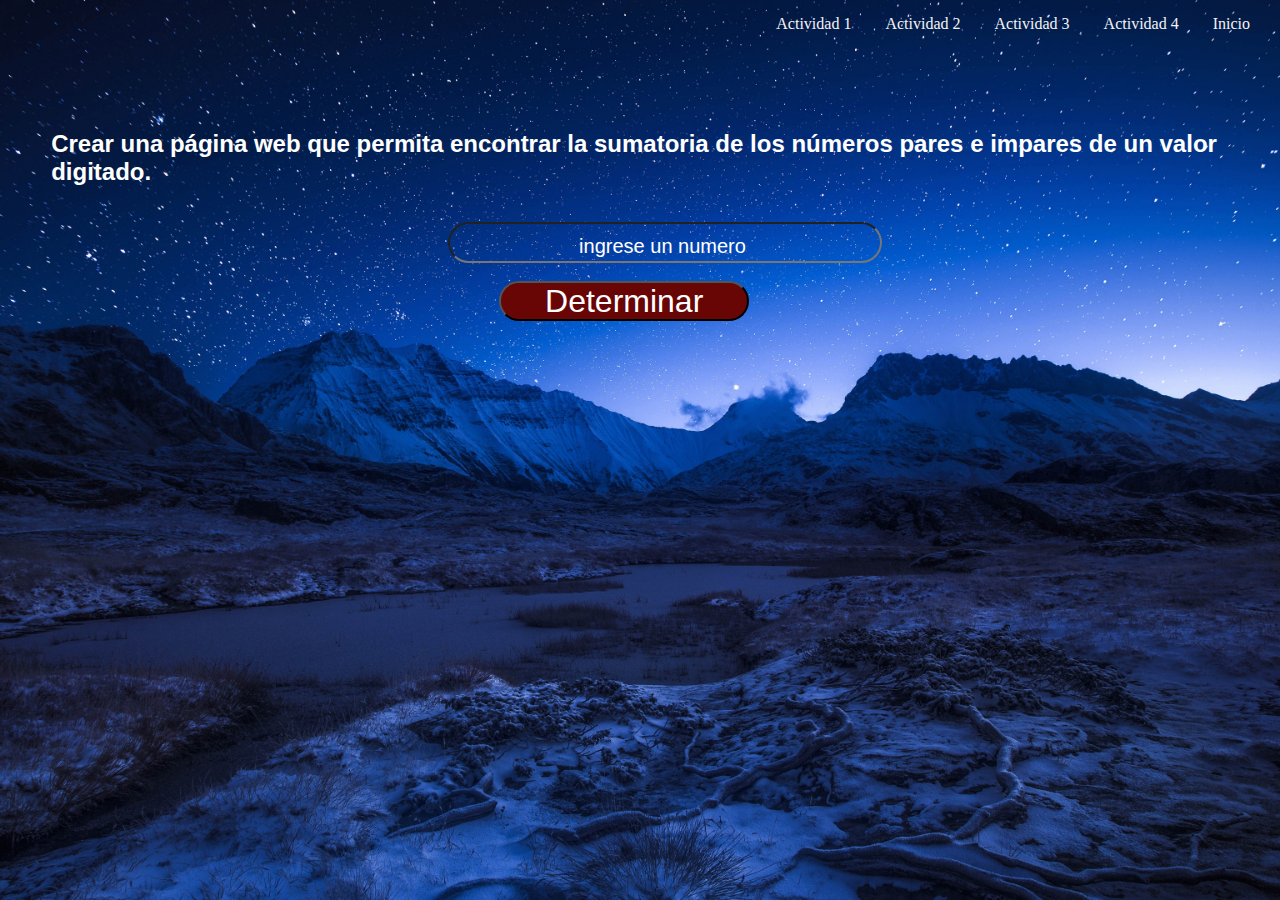
<file: actividad3.html>
<!DOCTYPE html>
<html lang="en">
<head>
    <meta charset="UTF-8">
    <meta http-equiv="X-UA-Compatible" content="IE=edge">
    <meta name="viewport" content="width=device-width, initial-scale=1.0">
    <link rel="stylesheet" href="css/menu.css">
    <link rel="stylesheet" href="css/actividad3.css">
    <title>Actividad 3</title>
</head>
<body>
  <nav>
    <ul>
        <li> <a href="actividad1.html">Actividad 1</a> </li>
        <li> <a href="actividad2.html">Actividad 2</a> </li>
        <li> <a href="actividad3.html">Actividad 3</a> </li>
        <li> <a href="actividad4.html">Actividad 4</a> </li>
        <li> <a href="index.html">Inicio</a></li>
    </ul>
</nav>
<br>
<h2>Crear una página web que permita encontrar la sumatoria de los números pares e impares de un valor digitado.   </h2> <br>
<br>
    <input type="number" id="numer" placeholder="ingrese un numero"> <br> <br>
    <button id="boton" onclick="sumar()">Determinar</button>
    <div id="total">
    </div>
</body>
</html>
<script>
    function sumar(){
    var numero =parseInt(document.getElementById("numer").value);
    var par=0;
    var impar=0;
     for (var i=1; i<=numero;i++){ 

      if (i % 2 == 0){
        par= par + i; 
        /* par += "<h1> Par "+i+"</h1>";   */ 
    }else{
       impar = impar + i;
    }
  }
  document.getElementById('total').innerHTML="<h1> Sumatoria numeros pares " + par + " y sumatoria numeros impares " + impar+"</h1>" ;
}

</script>
</file>
<file: css/menu.css>
*{
    margin: 0;
    padding: 0;
}
body{
    background:rgb(204, 201, 201) ;
}
a{
    text-decoration: none;
    color: rgb(245, 243, 243);
}
nav{
    width: 100%;
    text-align: right;
   /*  background: rgba(250, 248, 248, 0.5); */
}
ul{
 padding-right: 15px; 
}
li{
    display: inline-block;
    padding: 15px;
    font-family: 'Bubblegum Sans', cursive;
    font-size: 1em;
}
</file>
<file: css/actividad3.css>
body{
    background: /* linear-gradient(135deg, var(--primary), var(--secondary)), */url(../img/4.jpg) no-repeat center center fixed;
    background-size: cover;
    height: 100vh;
  }
  h2{
      margin-top: 5%;
      margin-left: 4%;
      color: white;
      font-family: 'Lucida Sans', 'Lucida Sans Regular', 'Lucida Grande', 'Lucida Sans Unicode', Geneva, Verdana, sans-serif;
  }
  input{
      background: transparent;
      font-size: 2em;
      color: white;
      margin-left: 35%;
      border-radius: 30px;
      padding-left: 10px;
      outline: none;
      text-align: center;
  }
  button{
    background: transparent;
    font-size: 2em;
    color: white;
    margin-left: 39%;
    border-radius: 30px;
    width: 250px;
    height: 40px;
    background: rgb(104, 5, 5);
    cursor: pointer;
  }
  ::placeholder{
      color: white;
      font-size: 20px;
  }
  h1{
      margin-left: 8%;
      margin-top: 2%;
      color: white;
      font-family: 'Courier New', Courier, monospace;
  }
</file>
